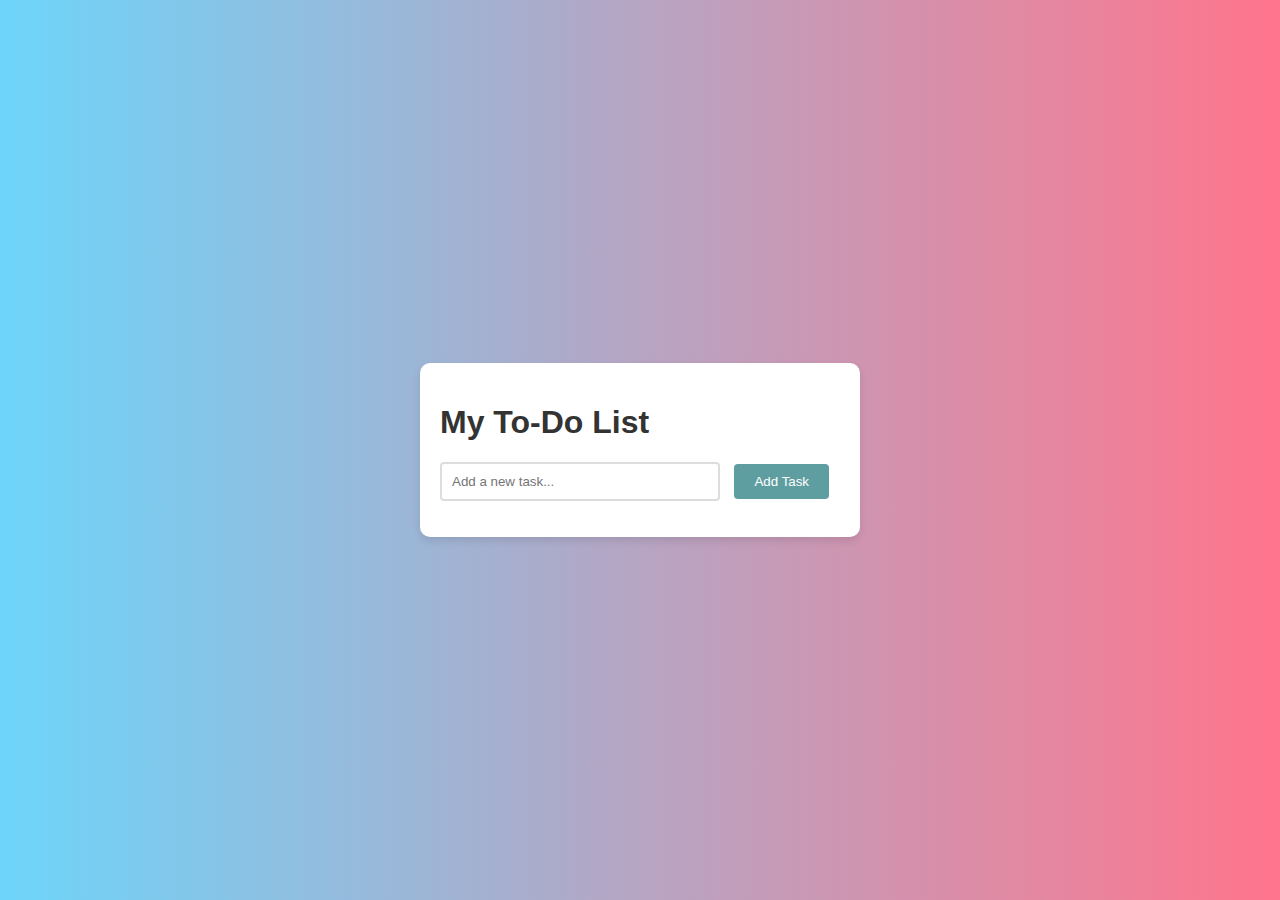
<file: index.html>
<html lang="en">
<head>
  <meta charset="UTF-8">
  <meta name="viewport" content="width=device-width, initial-scale=1.0">
  <title>To-Do List App</title>
  <link rel="stylesheet" href="style.css">
</head>
<body>
  <!-- To-Do List will be added here -->
 

  <div id="todo-app">
    <h1>My To-Do List</h1>
    <form id="todo-form">
        <input type="text" id="todo-input" placeholder="Add a new task...">
        <button type="submit">Add Task</button>
    </form>
    <ul id="todo-list">
        <!-- Tasks will be added here -->
    </ul>
  </div>
   <script src="script.js"></script>
</body>
</html>
</file>
<file: style.css>
body {
    font-family: 'Arial', sans-serif;
    display: flex;
    flex-direction: column;
    justify-content: center;
    align-items: center;
    height: 100vh;
    margin: 0;
    background: linear-gradient(to right, #6DD5FA, #FF758C);
    color: #333;
  }
  
  #todo-app {
    width: 80%;
    max-width: 400px;
    margin: 0 auto;
    padding: 20px;
    background-color: #fff;
    border-radius: 10px;
    box-shadow: 0 4px 8px rgba(0, 0, 0, 0.1);
  }
  #todo-form input[type="text"] {
    width: 70%;
    padding: 10px;
    border: 2px solid #ddd;
    border-radius: 4px;
    margin-right: 10px;
  }
  
  #todo-form button {
    padding: 10px 20px;
    background-color: #5F9EA0;
    color: white;
    border: none;
    border-radius: 4px;
    cursor: pointer;
    transition: background-color 0.3s;
  }
  
  #todo-form button:hover {
    background-color: #4682B4;
  }
  #todo-list {
    list-style: none;
    padding: 0;
  }
  
  #todo-list li {
    background-color: #f9f9f9;
    margin-top: 10px;
    padding: 10px;
    border-radius: 4px;
    display: flex;
    justify-content: space-between;
    align-items: center;
  }
</file>
